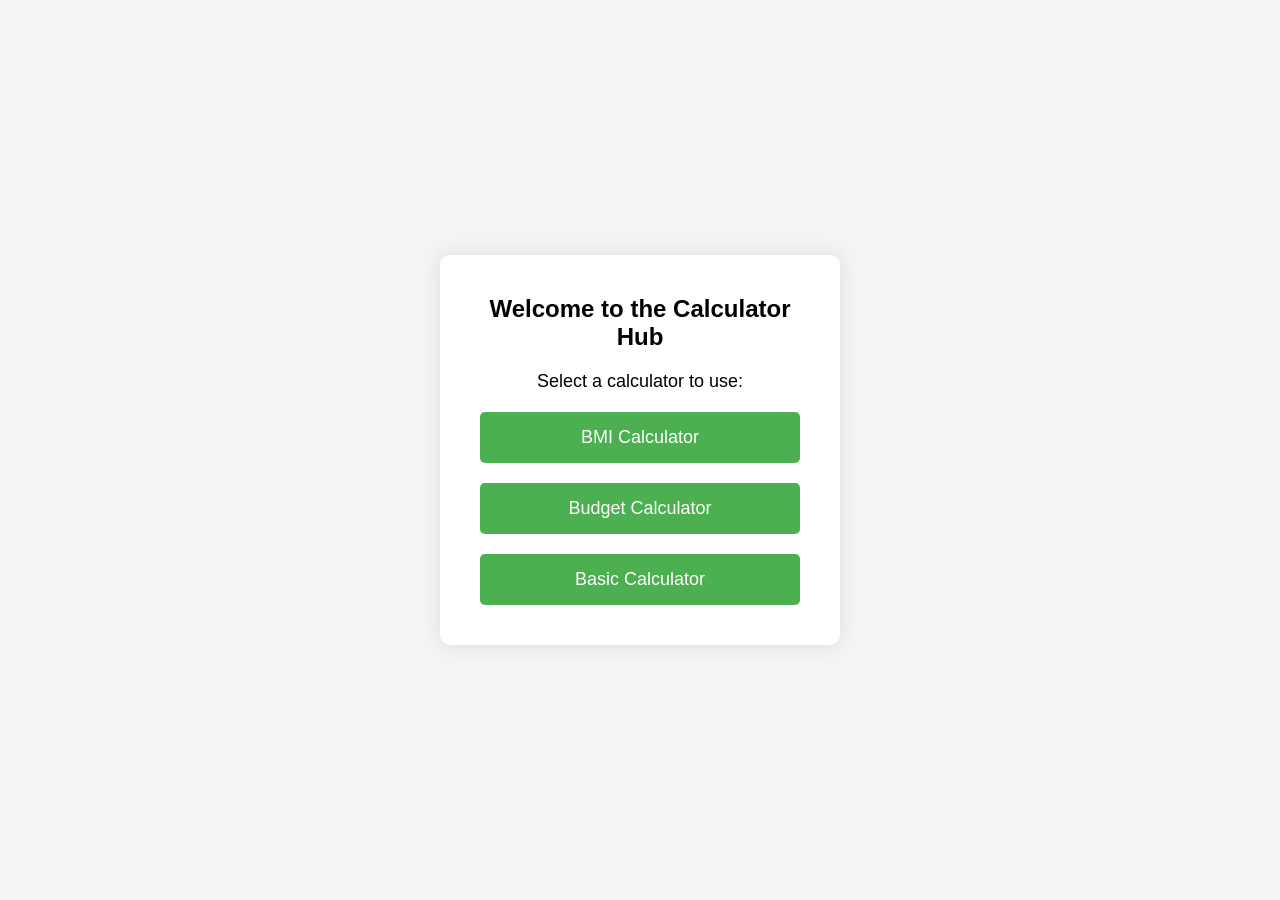
<file: index.html>
<!DOCTYPE html>
<html lang="en">
<head>
    <meta charset="UTF-8">
    <meta name="viewport" content="width=device-width, initial-scale=1.0">
    <title>Calculator Hub</title>
    <link rel="stylesheet" href="style.css">
</head>
<body>
    <div class="calculator-hub">
        <h1>Welcome to the Calculator Hub</h1>
        <p>Select a calculator to use:</p>
        <div class="calculator-options">
            <button class="calculator-btn" onclick="redirectToPage1()">BMI Calculator</button>
            <button class="calculator-btn" onclick="redirectToPage2()">Budget Calculator</button>
            <button class="calculator-btn" onclick="redirectToPage3()">Basic Calculator</button>
        </div>
    </div>
    <script>
        function redirectToPage1(){
            window.location.href = "bmi/index.html";
        }
        function redirectToPage2(){
            window.location.href = "budget/index.html";
        }
        function redirectToPage3(){
            window.location.href = "calculator/index.html";
        }
    </script>
</body>
</html>
</file>
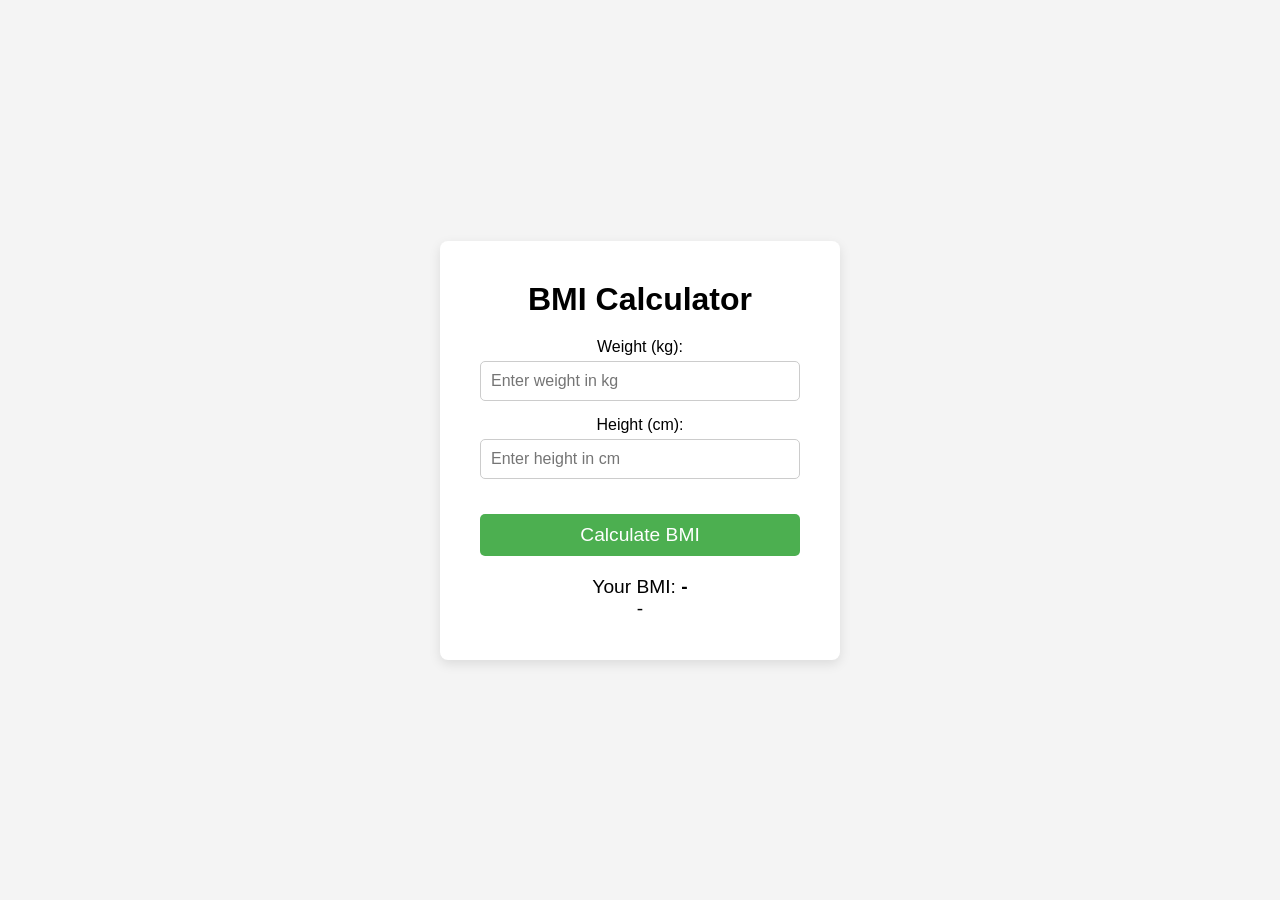
<file: bmi/index.html>
<!DOCTYPE html>
<html lang="en">
<head>
    <meta charset="UTF-8">
    <meta name="viewport" content="width=device-width, initial-scale=1.0">
    <title>BMI Calculator</title>
    <link rel="stylesheet" href="style.css">
</head>
<body>
    <div class="calculator-container">
        <h1>BMI Calculator</h1>
        <!-- Input fields -->
        <div class="input-section">
            <label for="weight">Weight (kg):</label>
            <input type="number" id="weight" placeholder="Enter weight in kg" required>
            <label for="height">Height (cm):</label>
            <input type="number" id="height" placeholder="Enter height in cm" required>
        </div>
        <!-- Button to calculate BMI -->
        <button id="calculate-btn">Calculate BMI</button>
        <!-- Result section -->
        <div id="result" class="result">
            <p>Your BMI: <span id="bmi-value">-</span></p>
            <p id="bmi-category">-</p>
        </div>
    </div>
    <script src="script.js"></script>
</body>
</html>
</file>
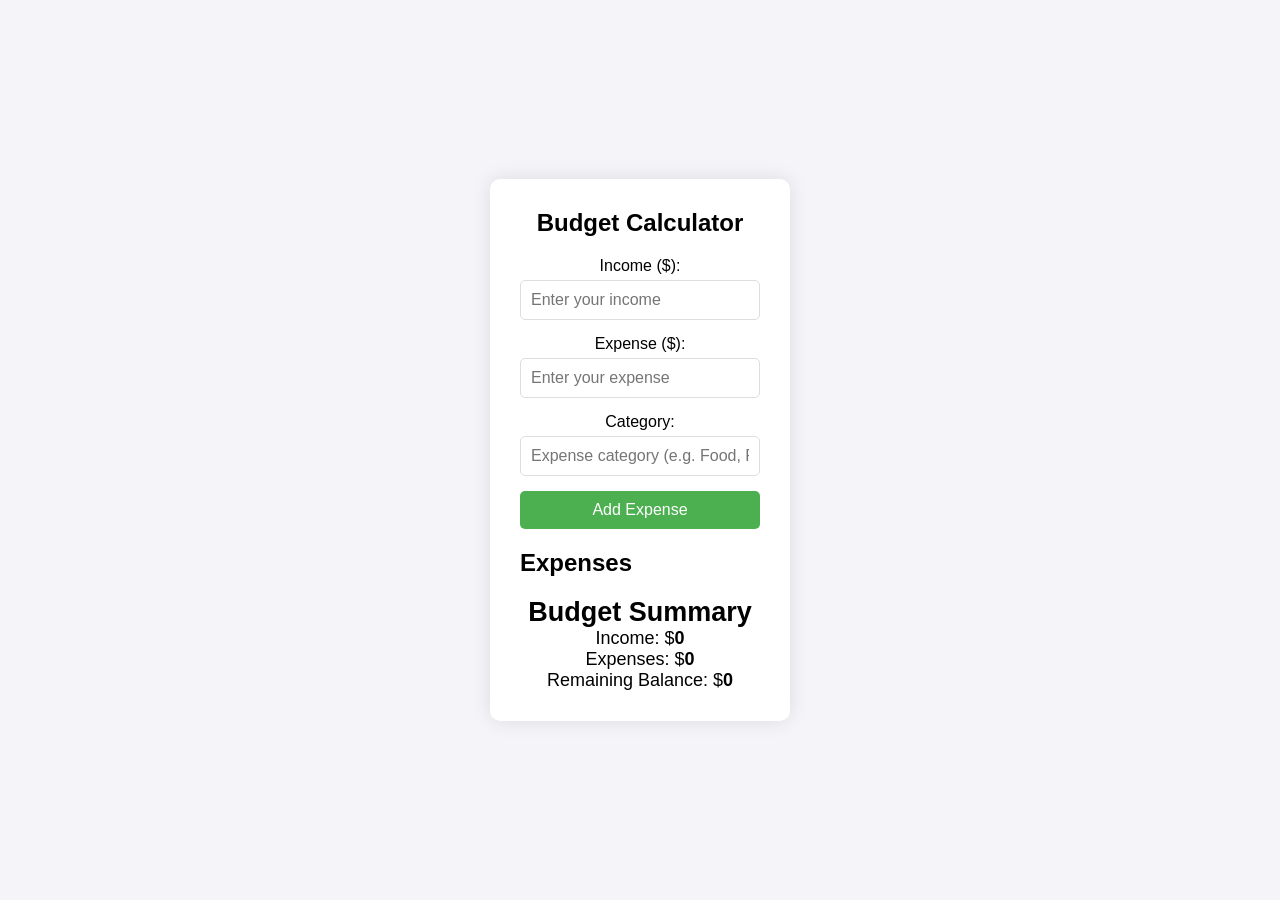
<file: budget/index.html>
<!DOCTYPE html>
<html lang="en">
<head>
    <meta charset="UTF-8">
    <meta name="viewport" content="width=device-width, initial-scale=1.0">
    <title>Budget Calculator</title>
    <link rel="stylesheet" href="style.css">
</head>
<body>
    <div class="container">
        <h1>Budget Calculator</h1>
        <!-- Input fields for Income and Expenses -->
        <div class="input-section">
            <label for="income">Income ($):</label>
            <input type="number" id="income" placeholder="Enter your income" required>
            <label for="expense">Expense ($):</label>
            <input type="number" id="expense" placeholder="Enter your expense" required>
            <label for="category">Category:</label>
            <input type="text" id="category" placeholder="Expense category (e.g. Food, Rent)" required>
        </div>
        <!-- Button to add expense -->
        <button id="add-expense-btn">Add Expense</button>
        <!-- List of added expenses -->
        <div id="expense-list">
            <h2>Expenses</h2>
            <ul id="expenses"></ul>
        </div>
        <!-- Budget Balance -->
        <div id="budget-summary">
            <h2>Budget Summary</h2>
            <p>Income: $<span id="budget-income">0</span></p>
            <p>Expenses: $<span id="budget-expenses">0</span></p>
            <p>Remaining Balance: $<span id="remaining-balance">0</span></p>
        </div>
    </div>
    <script src="script.js"></script>
</body>
</html>
</file>
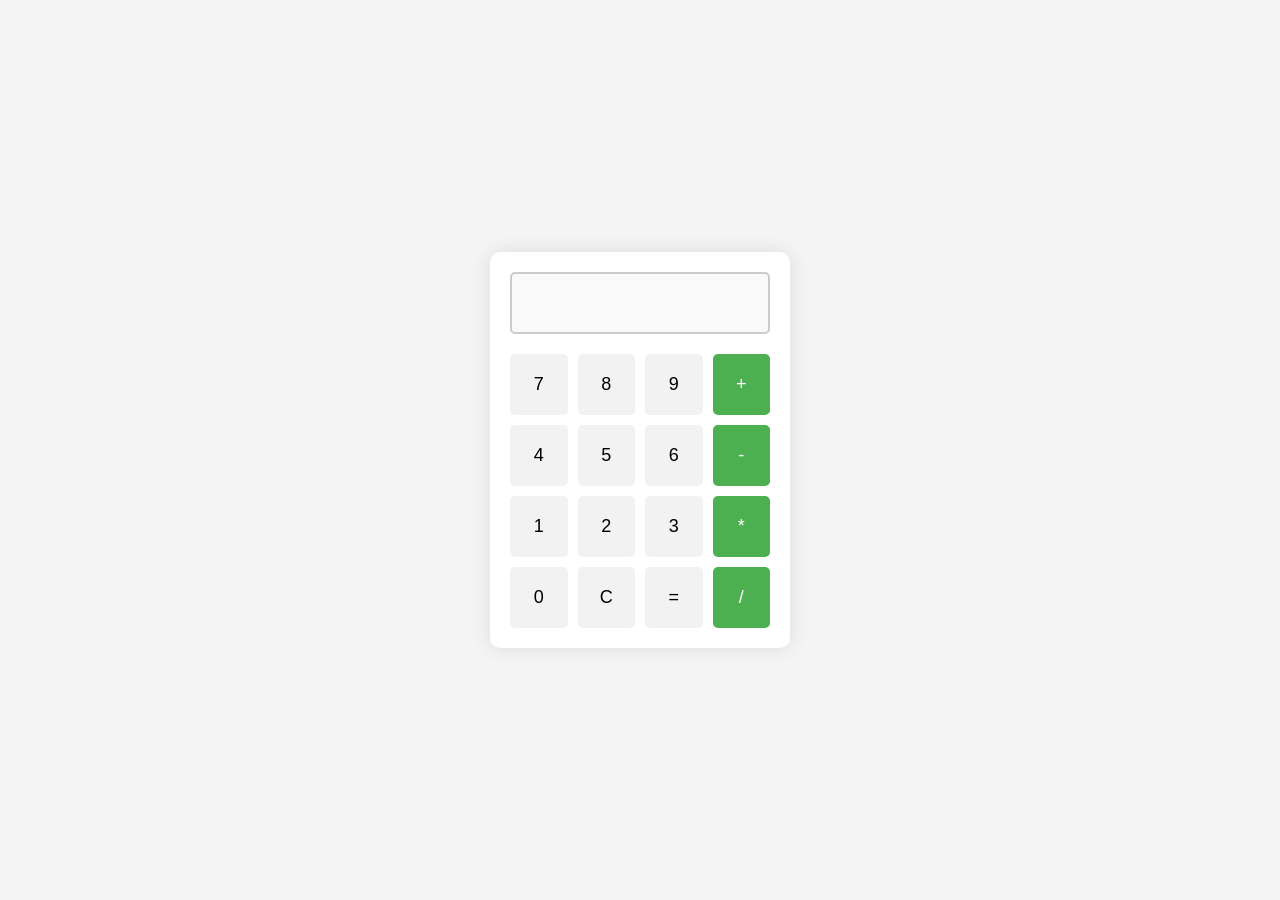
<file: calculator/index.html>
<!DOCTYPE html>
<html lang="en">
<head>
    <meta charset="UTF-8">
    <meta name="viewport" content="width=device-width, initial-scale=1.0">
    <title>Calculator</title>
    <link rel="stylesheet" href="style.css">
</head>
<body>
    <div class="calculator">
        <input type="text" id="display" class="display" disabled>
        <div class="buttons">
            <button class="btn" onclick="appendNumber('7')">7</button>
            <button class="btn" onclick="appendNumber('8')">8</button>
            <button class="btn" onclick="appendNumber('9')">9</button>
            <button class="btn operator" onclick="setOperator('+')">+</button>
            
            <button class="btn" onclick="appendNumber('4')">4</button>
            <button class="btn" onclick="appendNumber('5')">5</button>
            <button class="btn" onclick="appendNumber('6')">6</button>
            <button class="btn operator" onclick="setOperator('-')">-</button>
            
            <button class="btn" onclick="appendNumber('1')">1</button>
            <button class="btn" onclick="appendNumber('2')">2</button>
            <button class="btn" onclick="appendNumber('3')">3</button>
            <button class="btn operator" onclick="setOperator('*')">*</button>
            
            <button class="btn" onclick="appendNumber('0')">0</button>
            <button class="btn" onclick="clearDisplay()">C</button>
            <button class="btn" onclick="calculateResult()">=</button>
            <button class="btn operator" onclick="setOperator('/')">/</button>
        </div>
    </div>
    <script src="script.js"></script>
</body>
</html>
</file>
<file: style.css>
* {
    margin: 0;
    padding: 0;
    box-sizing: border-box;
}
body {
    font-family: Arial, sans-serif;
    background-color: #f4f4f4;
    display: flex;
    justify-content: center;
    align-items: center;
    height: 100vh;
    margin: 0;
    text-align: center;
}
.calculator-hub {
    background-color: white;
    border-radius: 10px;
    box-shadow: 0 0 20px rgba(0, 0, 0, 0.1);
    width: 400px;
    padding: 40px;
}
h1 {
    font-size: 24px;
    margin-bottom: 20px;
}
p {
    font-size: 18px;
    margin-bottom: 20px;
}
.calculator-options {
    display: flex;
    flex-direction: column;
    gap: 20px;
}
.calculator-btn {
    padding: 15px;
    font-size: 18px;
    background-color: #4CAF50;
    color: white;
    border: none;
    border-radius: 5px;
    cursor: pointer;
    transition: background-color 0.3s ease;
    width: 100%;
}
.calculator-btn:hover {
    background-color: #45a049;
}
.calculator-btn:active {
    transform: scale(0.98);
}
</file>
<file: bmi/style.css>
* {
    margin: 0;
    padding: 0;
    box-sizing: border-box;
    font-family: Arial, sans-serif;
}
body {
    background-color: #f4f4f4;
    display: flex;
    justify-content: center;
    align-items: center;
    height: 100vh;
}
.calculator-container {
    background-color: #fff;
    padding: 40px;
    box-shadow: 0 4px 12px rgba(0, 0, 0, 0.1);
    border-radius: 8px;
    width: 100%;
    max-width: 400px;
    text-align: center;
}
h1 {
    font-size: 2rem;
    margin-bottom: 20px;
}
.input-section {
    margin-bottom: 20px;
}
label {
    display: block;
    font-size: 1rem;
    margin-bottom: 5px;
}
input {
    width: 100%;
    padding: 10px;
    margin-bottom: 15px;
    border: 1px solid #ccc;
    border-radius: 5px;
    font-size: 1rem;
}
button {
    width: 100%;
    padding: 10px;
    background-color: #4CAF50;
    color: white;
    border: none;
    border-radius: 5px;
    font-size: 1.2rem;
    cursor: pointer;
    transition: background-color 0.3s;
}
button:hover {
    background-color: #45a049;
}
.result {
    margin-top: 20px;
    font-size: 1.2rem;
}
#bmi-value {
    font-weight: bold;
}
</file>
<file: budget/style.css>
/* General styling */
* {
    margin: 0;
    padding: 0;
    box-sizing: border-box;
}
body {
    font-family: Arial, sans-serif;
    background-color: #f4f4f9;
    display: flex;
    justify-content: center;
    align-items: center;
    height: 100vh;
}
/* Container styling */
.container {
    background-color: white;
    padding: 30px;
    border-radius: 10px;
    box-shadow: 0 0 20px rgba(0, 0, 0, 0.1);
    width: 300px;
    text-align: center;
}
h1 {
    font-size: 24px;
    margin-bottom: 20px;
}
/* Input field styling */
.input-section label {
    font-size: 16px;
    margin-bottom: 5px;
    display: block;
}
.input-section input {
    width: 100%;
    padding: 10px;
    margin-bottom: 15px;
    border: 1px solid #ddd;
    border-radius: 5px;
    font-size: 16px;
}
/* Button styling */
button {
    padding: 10px 20px;
    background-color: #4CAF50;
    color: white;
    border: none;
    border-radius: 5px;
    font-size: 16px;
    cursor: pointer;
    width: 100%;
}
button:hover {
    background-color: #45a049;
}
/* Expense list styling */
#expense-list {
    margin-top: 20px;
    text-align: left;
}
#expenses {
    list-style-type: none;
    padding: 0;
}
#expenses li {
    background-color: #f2f2f2;
    padding: 10px;
    margin: 5px 0;
    border-radius: 5px;
}
/* Budget Summary styling */
#budget-summary {
    margin-top: 20px;
    font-size: 18px;
}
#budget-summary span {
    font-weight: bold;
}
</file>
<file: calculator/style.css>
/* General styling */
* {
    margin: 0;
    padding: 0;
    box-sizing: border-box;
}
body {
    font-family: Arial, sans-serif;
    background-color: #f4f4f4;
    display: flex;
    justify-content: center;
    align-items: center;
    height: 100vh;
    margin: 0;
}
.calculator {
    background-color: white;
    border-radius: 10px;
    box-shadow: 0 0 20px rgba(0, 0, 0, 0.1);
    width: 300px;
    padding: 20px;
    text-align: center;
}
.display {
    width: 100%;
    padding: 15px;
    font-size: 24px;
    margin-bottom: 20px;
    text-align: right;
    border: 2px solid #ccc;
    border-radius: 5px;
    background-color: #f9f9f9;
}
/* Button styles */
.buttons {
    display: grid;
    grid-template-columns: repeat(4, 1fr);
    gap: 10px;
}
.btn {
    padding: 20px;
    font-size: 18px;
    background-color: #f2f2f2;
    border: none;
    border-radius: 5px;
    cursor: pointer;
    transition: background-color 0.3s ease;
}
.btn:hover {
    background-color: #ddd;
}
.operator {
    background-color: #4CAF50;
    color: white;
}
.operator:hover {
    background-color: #45a049;
}
button:active {
    transform: scale(0.98);
}
</file>
